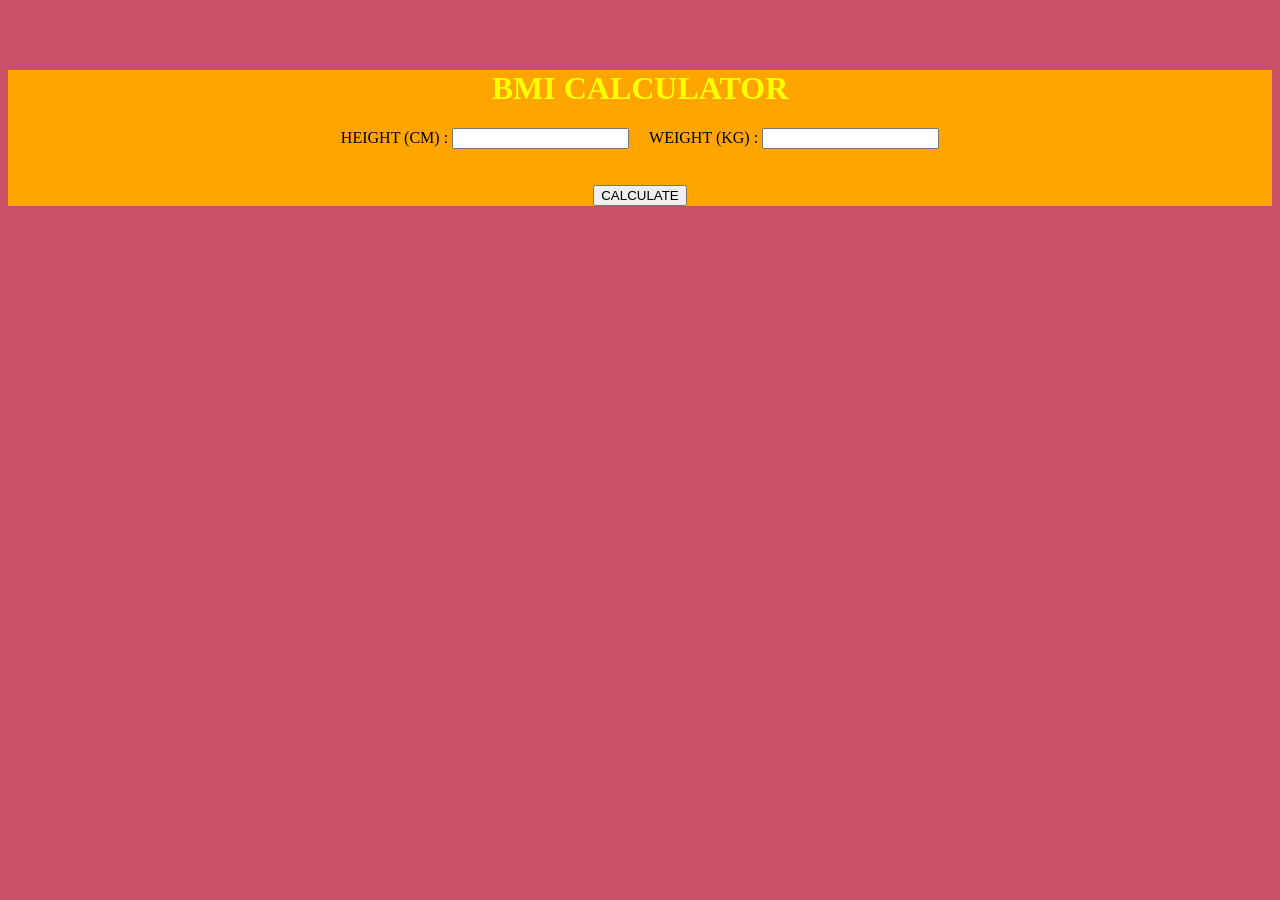
<file: BMI CALCULATOR/index.html>
<!DOCTYPE html>

<head>
    <meta charset="UTF-8">
    <meta name="viewport" content="width=device-width, initial-scale=1.0">
    <title>BMI Calculator</title>
    <link rel="stylesheet" href="style.css">
</head>

    <div class="container">

     <h1> BMI CALCULATOR</h1>

    <div id="input">
        
        <label > HEIGHT (CM) : <input type="text" id="height"> </label>
         <label> WEIGHT (KG) : <input type="text" id="weight"> </label>

    </div>

        <br>
        <br>
        <div id="button">
            <button type="button"> CALCULATE </button>
        </div>
        
        

        <div id="result">
            <h1 id="resultval" ></h1>



        </div>

        </div>

        <script src="script.js"></script>

</body>
</html>
</file>
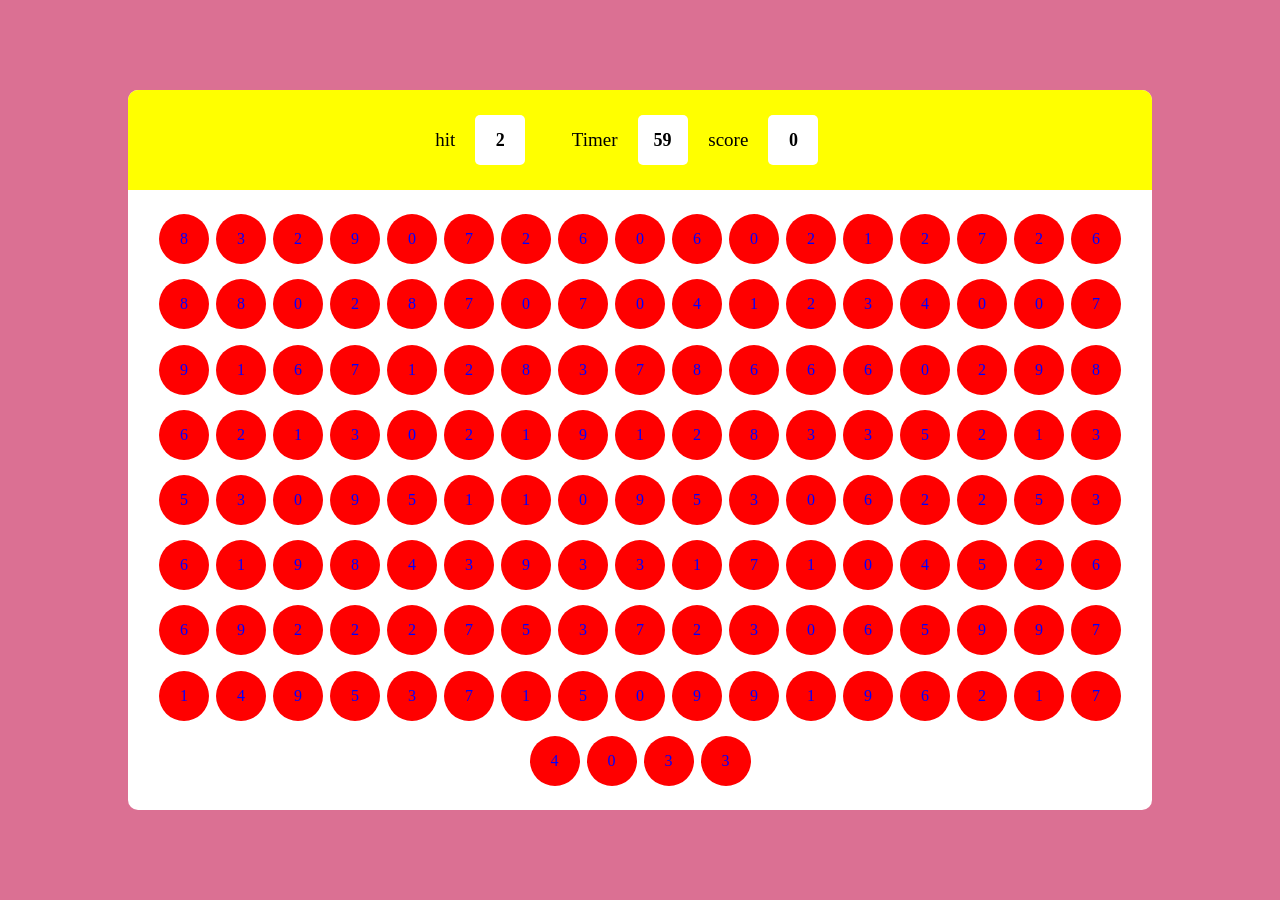
<file: Bubble Game/index.html>
<!DOCTYPE html>
<html lang="en">
<head>
    <meta charset="UTF-8">
    <meta name="viewport" content="width=device-width, initial-scale=1.0">
    <title>Bubble Game</title>
    <link rel="stylesheet" href="style.css">

</head>
<body>
    <div id="main">
        <div id="panel">
            <div id="ptop">
                <div class="elem">
                    <h3> hit </h3>
                    <div id="hitval" class="box"> 5 </div>
                </div>
                <div  class="elem">
                    <h3> Timer </h3>
                    <div id="timerval" class="box">60</div>
                </div>
                <div class="elem">
                    <h3> score </h3>
                    <div id="scoreval" class="box">0</div>
                </div>
            </div>
            <div id="pbot">
               
                 
            </div>
        </div>
    </div>


    <script src="bubble.js"></script>
</body>
</html>
</file>
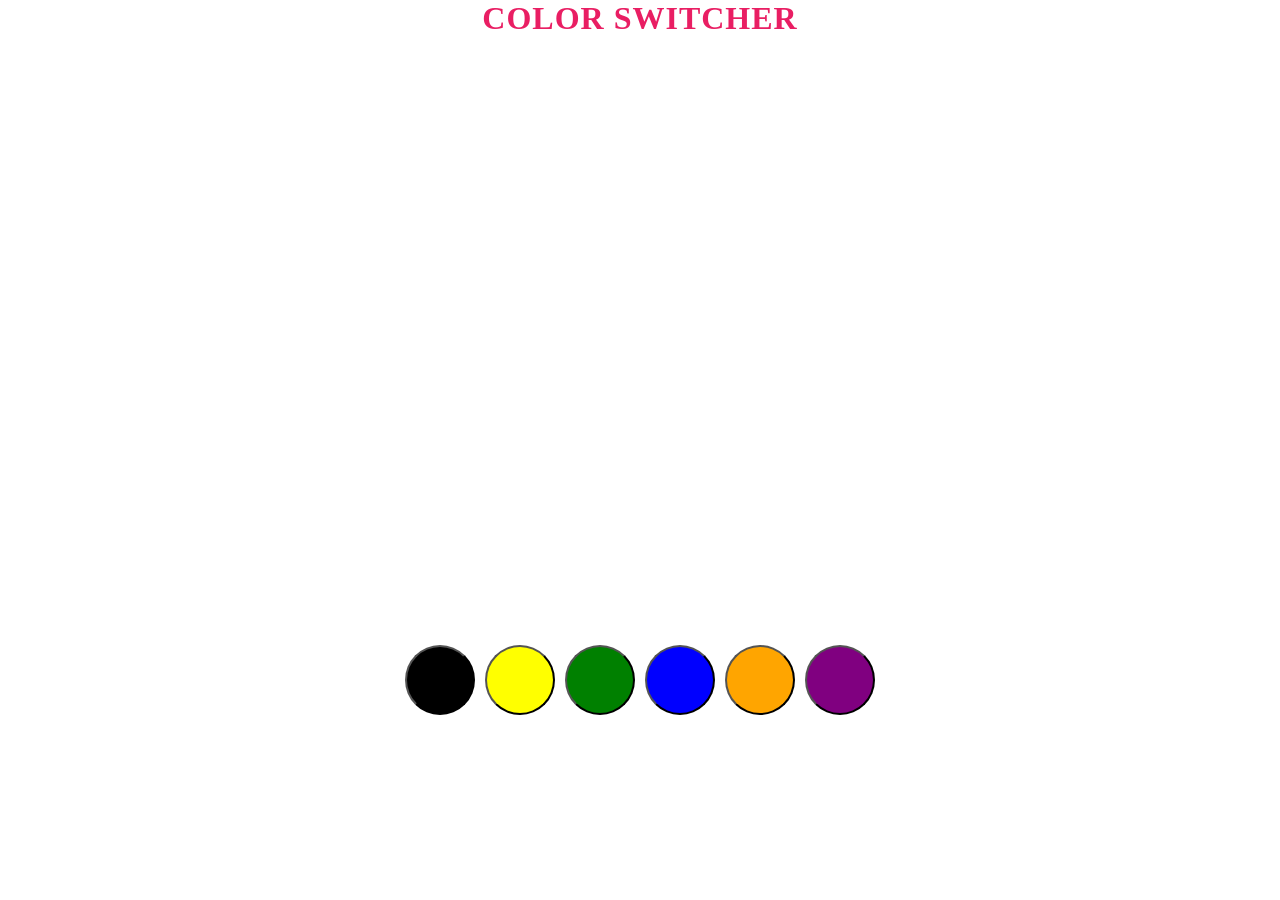
<file: Color Switcher/index.html>
<!DOCTYPE html>
<html lang="en">
<head>
    <meta charset="UTF-8">
    <meta name="viewport" content="width=device-width, initial-scale=1.0">
    <title>Color Switcher</title>
    <link rel="stylesheet" href="style.css">
</head>
<body>

    <h1 class="page-title">COLOR SWITCHER</h1>
   
    <span>
    
        <button class="button" id="black"></button>
         <button class="button" id="yellow"></button>
          <button class="button" id="green"></button> 
           <button class="button" id="blue"></button>
            <button class="button" id="orange"></button>
             <button class="button" id="purple"></button>
    </span>
    



    <script src="color.js"></script>
</body>
</html>
</file>
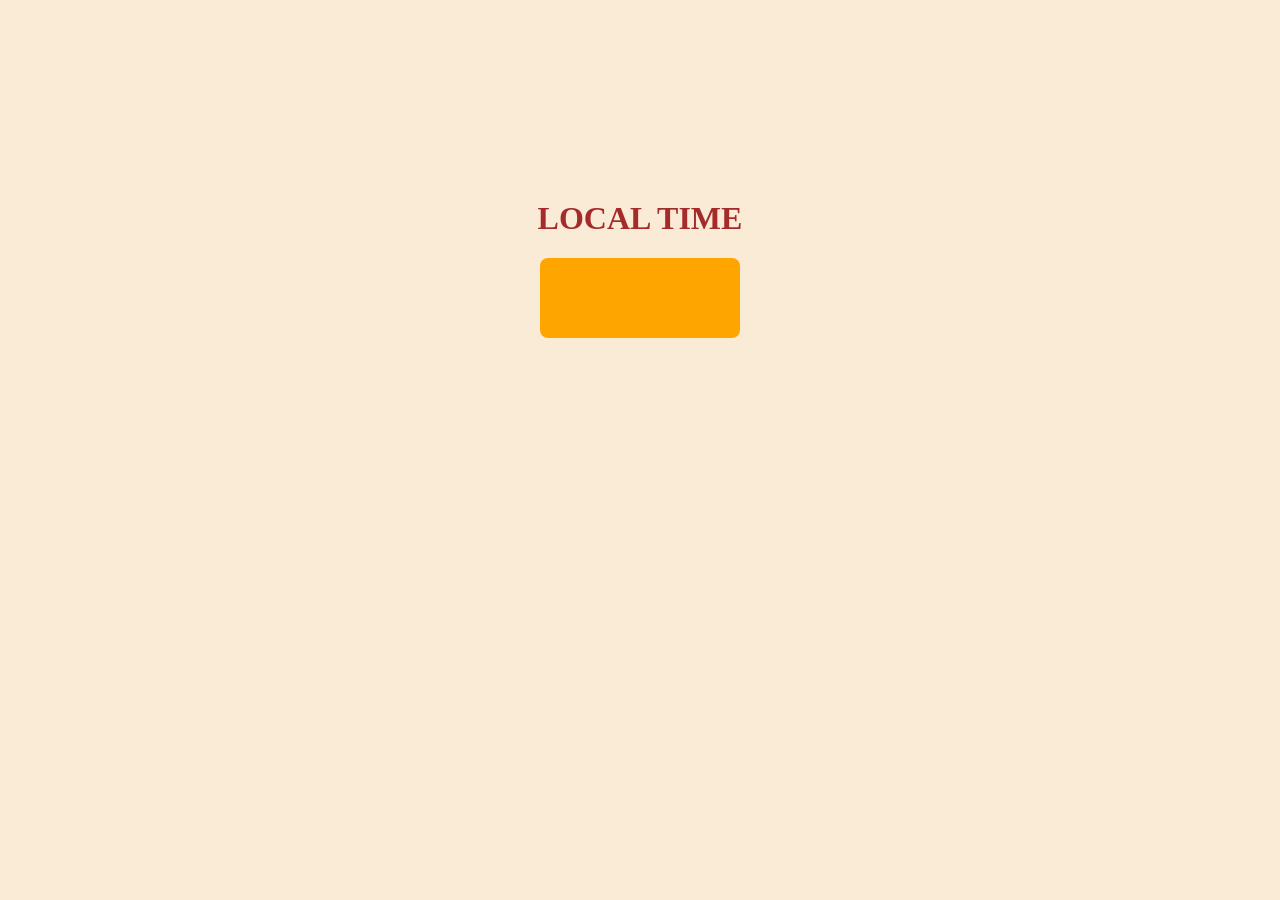
<file: DIG CLOCK/index.html>
<!DOCTYPE html>
<html lang="en">
<head>
    <meta charset="UTF-8">
    <meta name="viewport" content="width=device-width, initial-scale=1.0">
    <title>Dig Clock</title>
    <link rel="stylesheet" href="style.css">
</head>
<body>
    
    
        <h1 id="time"> LOCAL TIME </h1>

        <div id="clock">
            
        </div>
      


 <script src="scipt.js"></script>
</body>
</html>
</file>
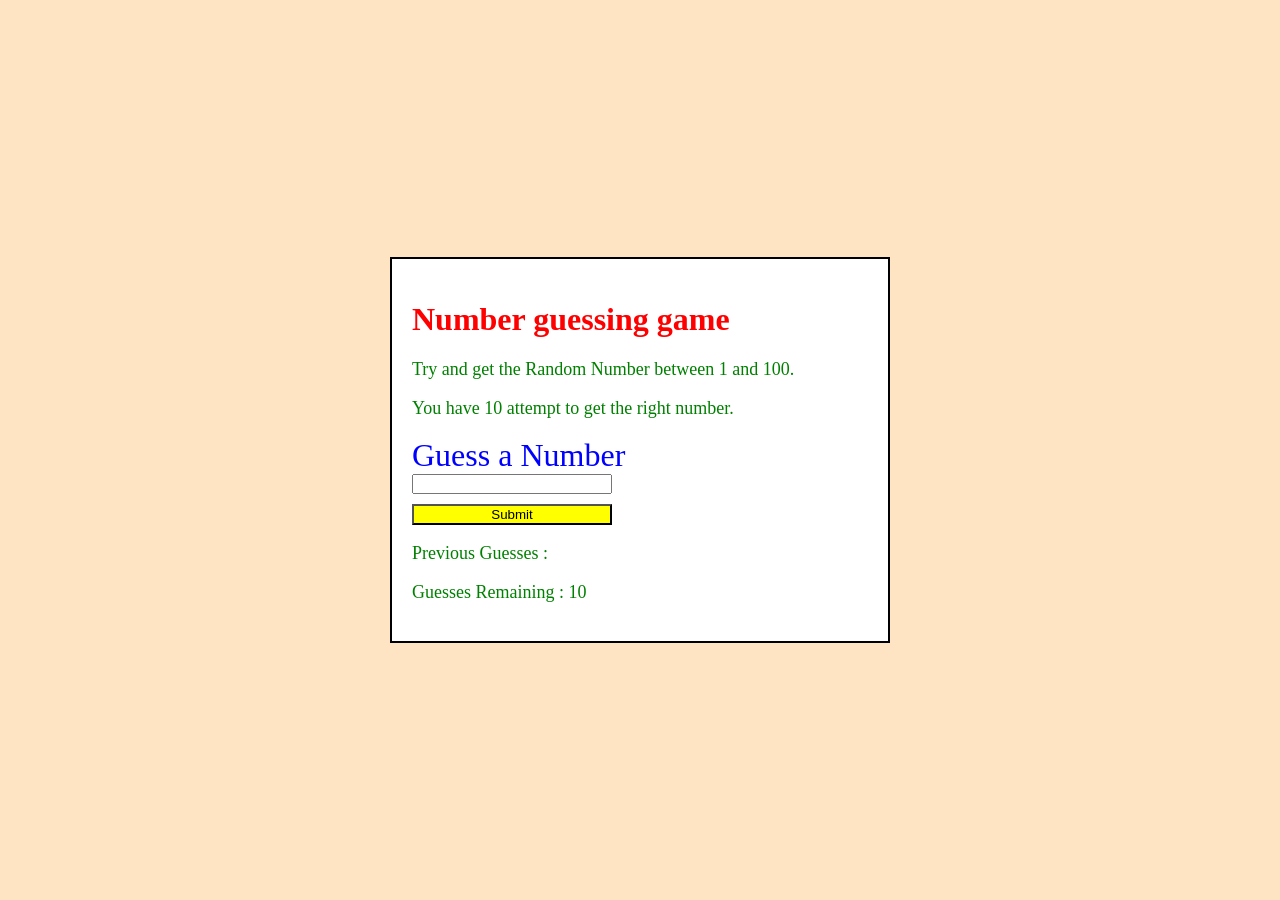
<file: Guess The Num/index.html>
<!DOCTYPE html>
<html lang="en">
<head>
    <meta charset="UTF-8">
    <meta name="viewport" content="width=device-width, initial-scale=1.0">
    <title>Guess The Number</title>
    <link rel="stylesheet" href="style.css">
</head>
<body>

    <div id="wrapper">
        <h1> Number guessing game</h1>
        <p> Try and get the Random Number between 1 and 100. </p>
        <p> You have 10 attempt to get the right number.</p>



        
    <form id="container">
        <label id="GF" for="guessfield" style="color: blue;"> Guess a Number </label>
        <br>
        <input type="text" id="input">
        <br>
        <button id="button"> Submit </button>

        <div class="resultParas">
            <p> Previous Guesses : <span class="guesses"></span> </p>
            <p> Guesses Remaining : <span class="lastresult">10 </span> </p>
            <p class="lowOrhigh"></p>
        </div>

    </form>


  



    </div>










    <script src="script.js"></script>
</body>
</html>
</file>
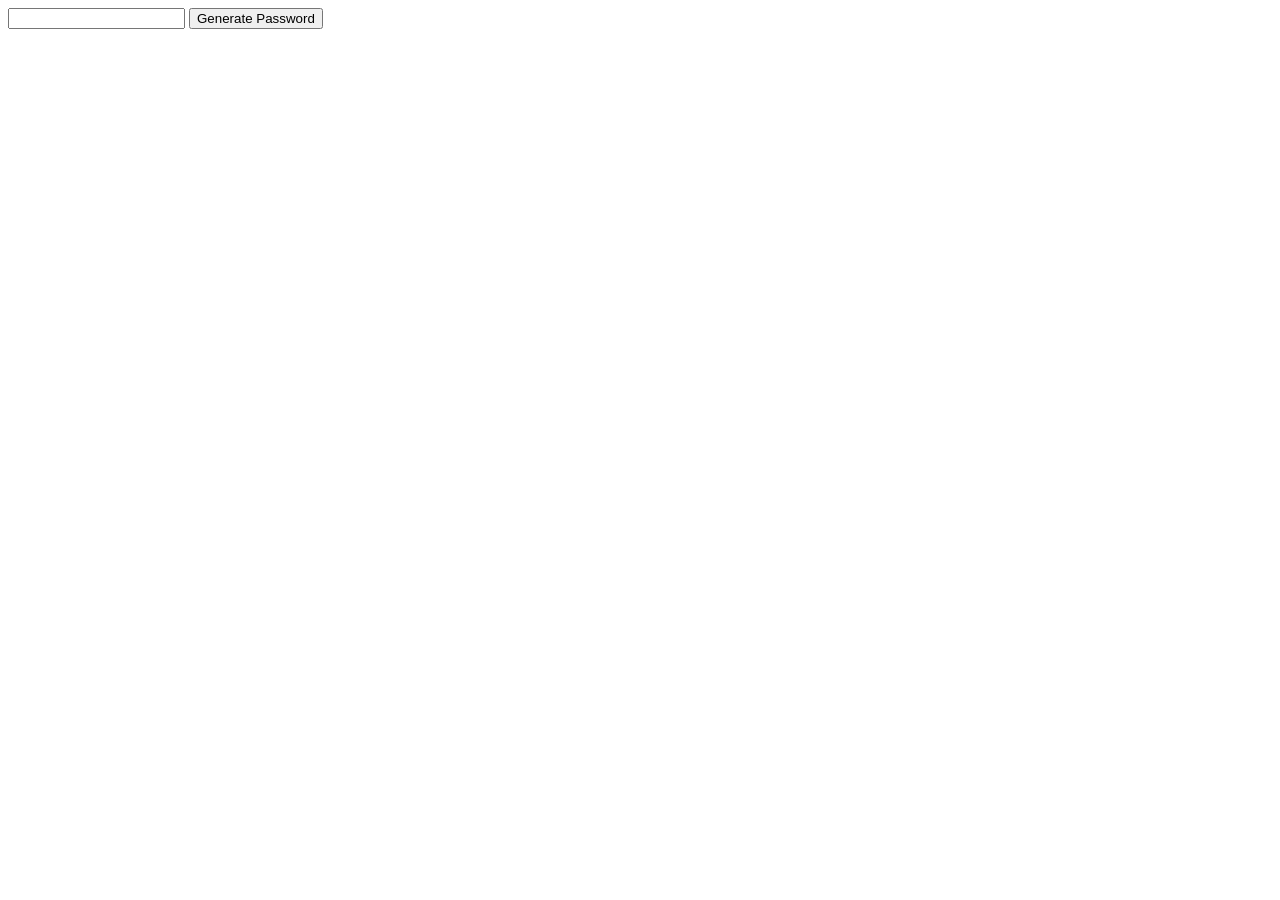
<file: Random Password Generator/Index.html>
<!DOCTYPE html>
<html lang="en">
<head>
    <meta charset="UTF-8">
    <meta name="viewport" content="width=device-width, initial-scale=1.0">
    <title>Random Password Generator</title>
</head>
<body>
    <div class="button">
        <input type="text"  id="password">

        <button id="button"> Generate Password</button>
        
    </div>

 <script src="Script.js"></script>
</body>
</html>
</file>
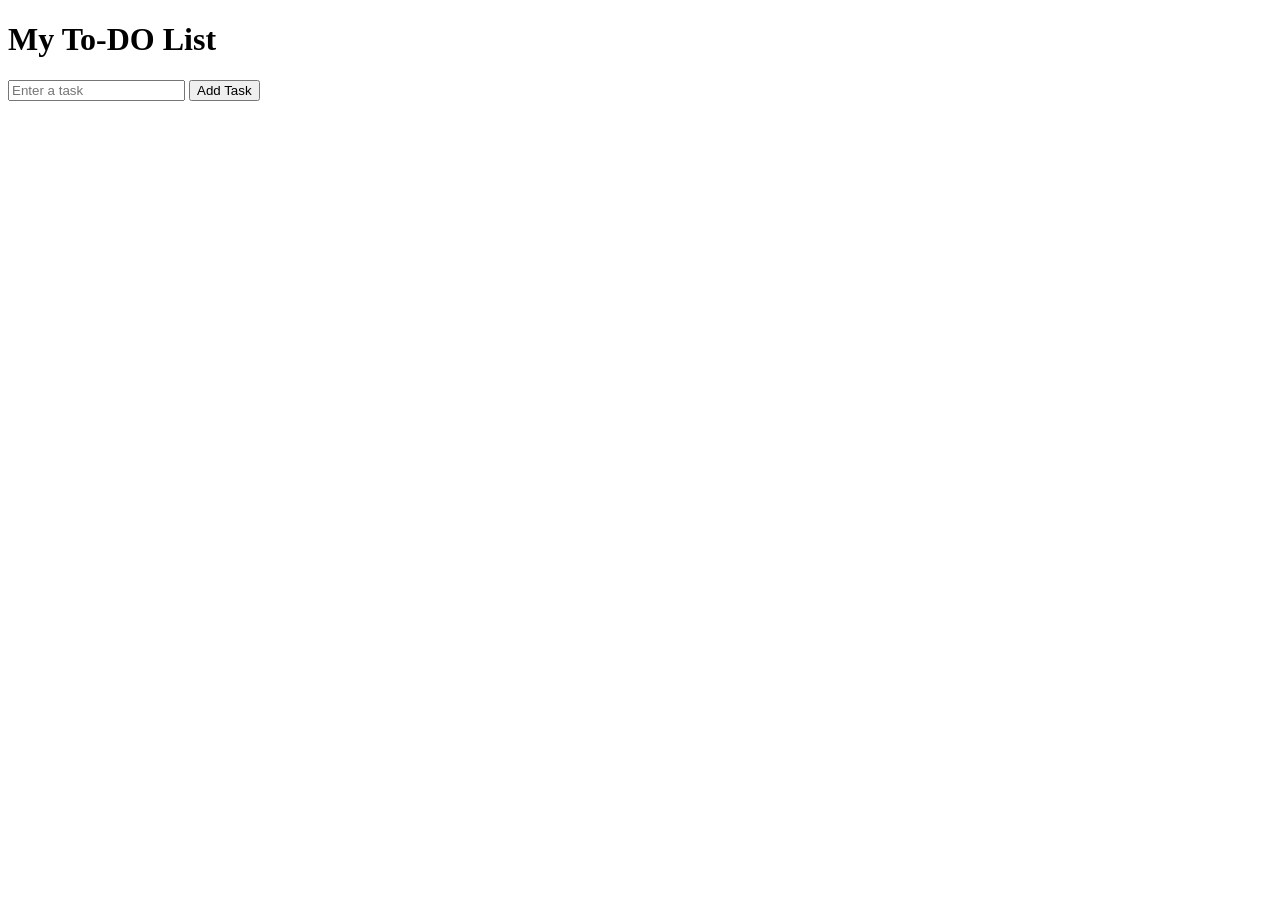
<file: To-Do List/index.html>
<!DOCTYPE html>
<html lang="en">
<head>
    <meta charset="UTF-8">
    <meta name="viewport" content="width=device-width, initial-scale=1.0">
    <title>To-Do List</title>
</head>
<body>
    
    <h1> My To-DO List</h1>
    <input type="text" id="InputTask" placeholder="Enter a task">

    <button id="add-btn"> Add Task </button>

    <ul id="tasklist"> </ul>


    <script src="script.js"></script>

</body>
</html>
</file>
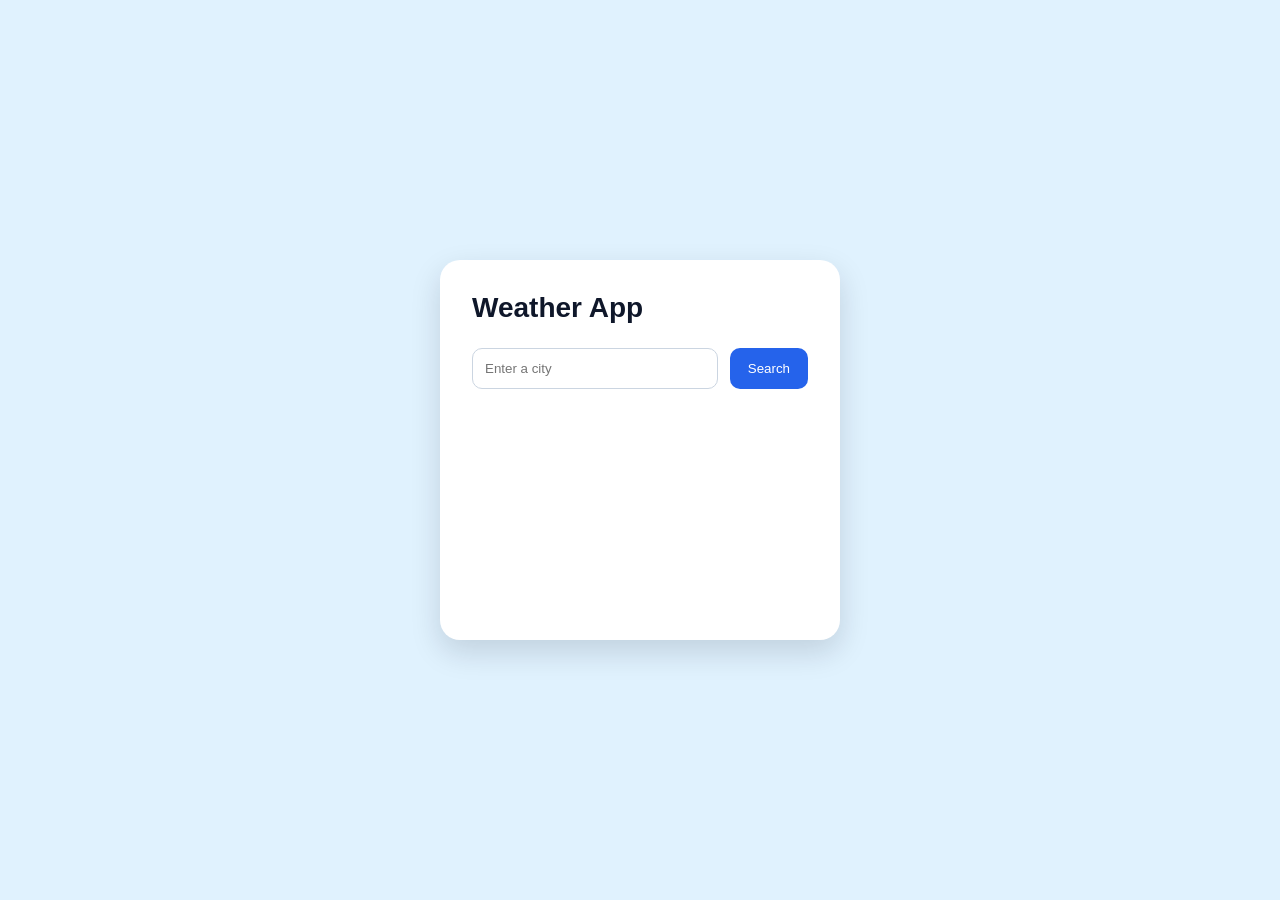
<file: Wheather API fetch/index.html>
<!DOCTYPE html>
<html lang="en">
<head>
    <meta charset="UTF-8">
    <meta name="viewport" content="width=device-width, initial-scale=1.0">
    <title>Weather App</title>
    <link rel="stylesheet" href="style.css">
</head>
<body>
    <main class="weather-app">
        <section class="weather-card">
            <h1>Weather App</h1>
            <form id="search-form">
                <input type="text" id="city-input" placeholder="Enter a city">
                <button type="submit"> Search </button>
            </form>
            <p id="message"></p>
            <div id="weather-result">

            </div>
        </section>
    </main>
    <script src="script.js"></script>
</body>
</html>
</file>
<file: BMI CALCULATOR/style.css>
body {
    background-color: rgb(201, 81, 101);
}


h1 {
    color: yellow;
    text-align: center;
    margin-top: 70px;
}

#input {
    text-align: center;
    display: flex;
    justify-content: center;
    gap: 20px;
    
    
}

#button {
    text-align: center;
    
}

.container {
    background-color: orange;
}
</file>
<file: Bubble Game/style.css>
*{
    margin: 0;
    padding: 0;
    box-sizing: border-box;
}

html, body { 
    height: 100%;
    width: 100%;
}

#main {
    align-items: center;
    display: flex;
    justify-content: center;
    height: 100%;
    width: 100%;
    background-color: palevioletred;
}

#panel {
    border-radius: 10px;
    overflow: hidden;
    height: 80%;
    width: 80%;
    background-color: white;
    
    
}

#ptop {
    padding: 0 30%;
    display: flex;
    align-items: center;
    height: 100px;
    width: 100%;
    background-color: yellow;
}

.elem {
    flex: 1;
    display: flex;
    align-items: center;
    gap: 20px;
}

.box {
    flex-shrink: 0;
    width: 50px;
    height: 50px;
    display: flex;
    align-items: center;
    justify-content: center;
    background-color: white;
    border-radius: 5px;
    font-size: large;
    font-weight: 700;
}

#pbot {
    justify-content: center;
    align-items: center;
    flex-wrap: wrap;
    display: flex;
     width: 100%;
    height: calc(100% - 100px);
    padding: 20px;
    gap: 7px;
}
.elem h3 {
    
    
    font-weight: 500;
    font-size: 19px;
    
}    
  

.bubble {
    font-weight: 500;
    display: flex;
    align-items: center;
    justify-content: center;
    width: 50px;
    height: 50px;
    background-color: red;
    color: blue;
    border-radius: 50%;
  
    
}

.bubble:hover {
    cursor: pointer;
    color: black;
    background-color: aquamarine;
}
</file>
<file: Color Switcher/style.css>
*{
    height: 100%;
    width: 100%;
    margin: 0;
}

body {
    display: flex;
    flex-direction: column;
    align-items: center;
    justify-content: center;
    min-height: 100vh;
    gap: 20px;
}

.page-title {
    font-size: 2rem;
    letter-spacing: 1px;
    color: #e91e63;
    text-align: center;
}

span {
    display: flex;
    align-items: center;
    justify-content: center;
    gap: 10px;
}


.button {
    display: flex;
    align-items: center;
    justify-content: center;
    height: 70px;
    width: 70px;
    border-radius: 50%;
    
}

#black {
    background-color: black;
}

#yellow {
    background-color: yellow;
}

#green {
    background-color: green;
}

#blue {
    background-color: blue;
}

#orange {
    background-color: orange;
}

#purple {
    background-color: purple;
}
</file>
<file: DIG CLOCK/style.css>
body {
    background-color: antiquewhite;
    margin: 0;
    display: flex;
    flex-direction: column;
    align-items: center;
    justify-content: center;

}

#time {
    color: brown;
    margin-top: 200px;
}

#clock {
    height: 80px;
    width: 200px;
    background-color: orange;
    display: flex;
    align-items: center;
    justify-content: center;
    color: black;
    font-weight: 700;
    border-radius: 8px;
    font-size: large;
    font-family: 'Franklin Gothic Medium', 'Arial Narrow', Arial, sans-serif;
}
</file>
<file: Guess The Num/style.css>
* {
    box-sizing: border-box;
}

h1 {
    color: red;
}

p {
    color: green;
    font-size: large;
}

#wrapper {
    display: block;
    border: 2px solid black;
    background-color: white;
    padding: 20px;
    width: 100%;
    max-width: 500px;
    box-sizing: border-box;
}


body {
    margin: 0;
    min-height: 100vh;
    background-color: bisque;
    display: flex;
    align-items: center;
    justify-content: center;
    padding: 20px;
}

#GF {
    font-size: xx-large;
}

#input {
    box-sizing: border-box;
    height: 20px;
    width: 100%;
    max-width: 200px;
}

#button {
    margin-top: 10px;
    background-color: yellow;
    width: 100%;
    max-width: 200px;
}

@media (max-width: 600px) {
    body {
        padding: 15px;
    }

    #wrapper {
        padding: 15px;
    }

    #input,
    #button {
        max-width: none;
    }
}
</file>
<file: Wheather API fetch/style.css>
* {
    margin: 0;
    padding: 0;
    box-sizing: border-box;
    
}

body {
    min-height: 100vh;
    display: flex;
    justify-content: center;
    align-items: center;
    background: #e0f2fe;
    font-family: Arial, sans-serif;
}

.weather-app {
    width: 90%;
    max-width: 400px;
}

.weather-card {
    background-size: cover;
    background-position: center;
    background-repeat: no-repeat;
    min-height: 380px;
    background-color:white;
    padding: 32px;
    border-radius: 20px;
    box-shadow: 0 12px 30px rgba(15, 23, 42, 0.15);

}

.weather-card h1 {
    margin-bottom: 24px;
    font-size: 28px;
    color: #0f172a;

}

#search-form {
    display: flex;
    gap: 12px;

}

#city-input {
    flex: 1;
    padding: 12px;
    border: 1px solid #cbd5e1;
    border-radius: 10px;

}

#search-form button {
    background: #2563eb;
    color: white;
    padding: 12px 18px;
    border: none;
    border-radius: 10px;
    cursor: pointer;
}

#weather-result {
    margin-top: 24px;
    text-align: center;
    color: #0f172a;
    
}

#message {
  min-height: 24px;
  margin-top: 16px;
  color: #dc2626;
}



.weather-card.cloudy {
  background-image: url("Assets/cloudy-day-weather-background.png");
}

.weather-card.sunny {
  background-image: url("Assets/sunnyday.jpg");
}

.weather-card.rainy {
  background-image: url("Assets/rainyday.jpg");
}

.weather-card.snowy {
  background-image: url("Assets/snowyday.jpg");
}


@media (max-width: 480px) {
  .weather-card {
    min-height: 340px;
    padding: 24px 18px;
  }

  #search-form {
    flex-direction: column;
  }

  #search-form button {
    width: 100%;
  }
}
</file>
